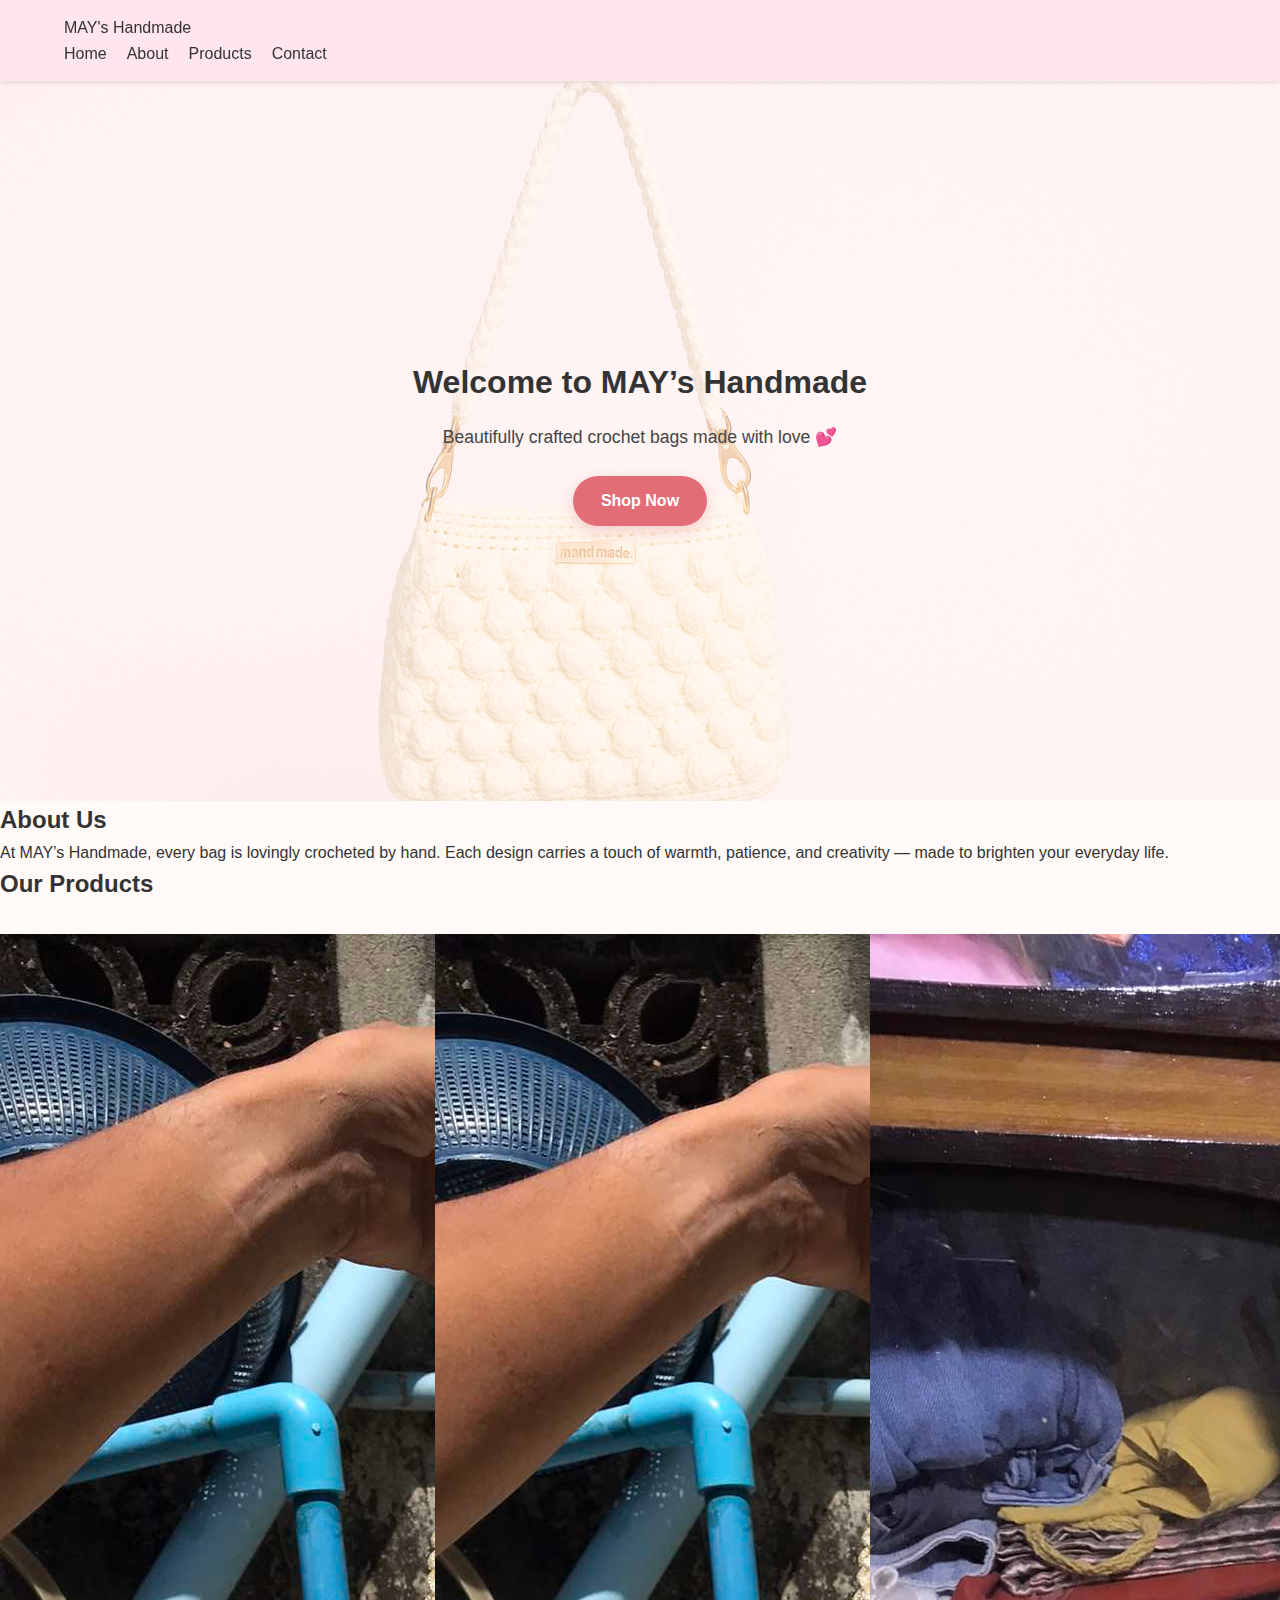
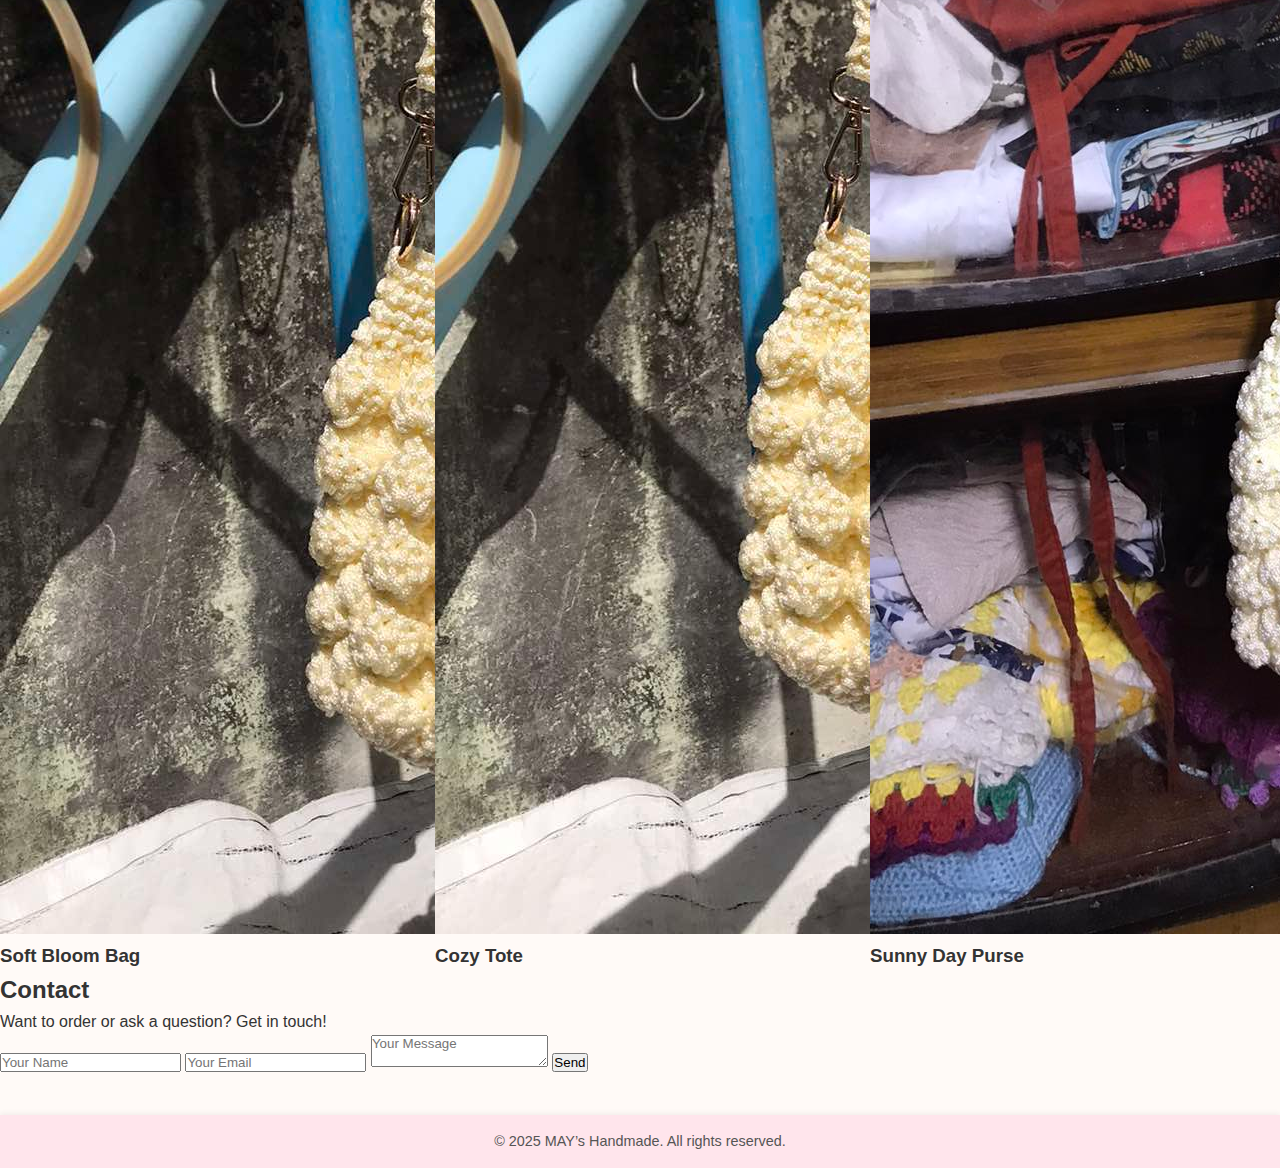
<file: index.html>
<!DOCTYPE html>
<html lang="en">
<head>
  <meta charset="UTF-8" />
  <meta name="viewport" content="width=device-width, initial-scale=1.0" />
  <title>MAY's Handmade</title>
  <link rel="stylesheet" href="style.css" />
</head>
<body>
  <header>
    <nav class="navbar">
      <div class="logo">MAY's Handmade</div>
      <ul class="nav-links">
        <li><a href="#home">Home</a></li>
        <li><a href="#about">About</a></li>
        <li><a href="#products">Products</a></li>
        <li><a href="#contact">Contact</a></li>
      </ul>
    </nav>
  </header>

  <!-- Home Section -->
  <section id="home" class="hero">
    <div class="hero-content">
      <h1>Welcome to MAY’s Handmade</h1>
      <p>Beautifully crafted crochet bags made with love 💕</p>
      <a href="#products" class="btn">Shop Now</a>
    </div>
  </section>

  <!-- About Section -->
  <section id="about" class="about">
    <h2>About Us</h2>
    <p>
      At MAY’s Handmade, every bag is lovingly crocheted by hand.  
      Each design carries a touch of warmth, patience, and creativity —  
      made to brighten your everyday life.
    </p>
  </section>

  <!-- Products Section -->
  <section id="products" class="products">
    <h2>Our Products</h2>
    <div class="product-grid">
      <div class="product-card">
        <img src="images/bag1.jpg" alt="Bag 1" />
        <h3>Soft Bloom Bag</h3>
      </div>
      <div class="product-card">
        <img src="images/bag2.jpg" alt="Bag 2" />
        <h3>Cozy Tote</h3>
      </div>
      <div class="product-card">
        <img src="images/bag3.jpg" alt="Bag 3" />
        <h3>Sunny Day Purse</h3>
      </div>
    </div>
  </section>

  <!-- Contact Section -->
  <section id="contact" class="contact">
    <h2>Contact</h2>
    <p>Want to order or ask a question? Get in touch!</p>
    <form>
      <input type="text" placeholder="Your Name" required />
      <input type="email" placeholder="Your Email" required />
      <textarea placeholder="Your Message" required></textarea>
      <button type="submit">Send</button>
    </form>
  </section>

  <footer>
    <p>© 2025 MAY’s Handmade. All rights reserved.</p>
  </footer>

  <script src="script.js"></script>
</body>
</html>
</file>
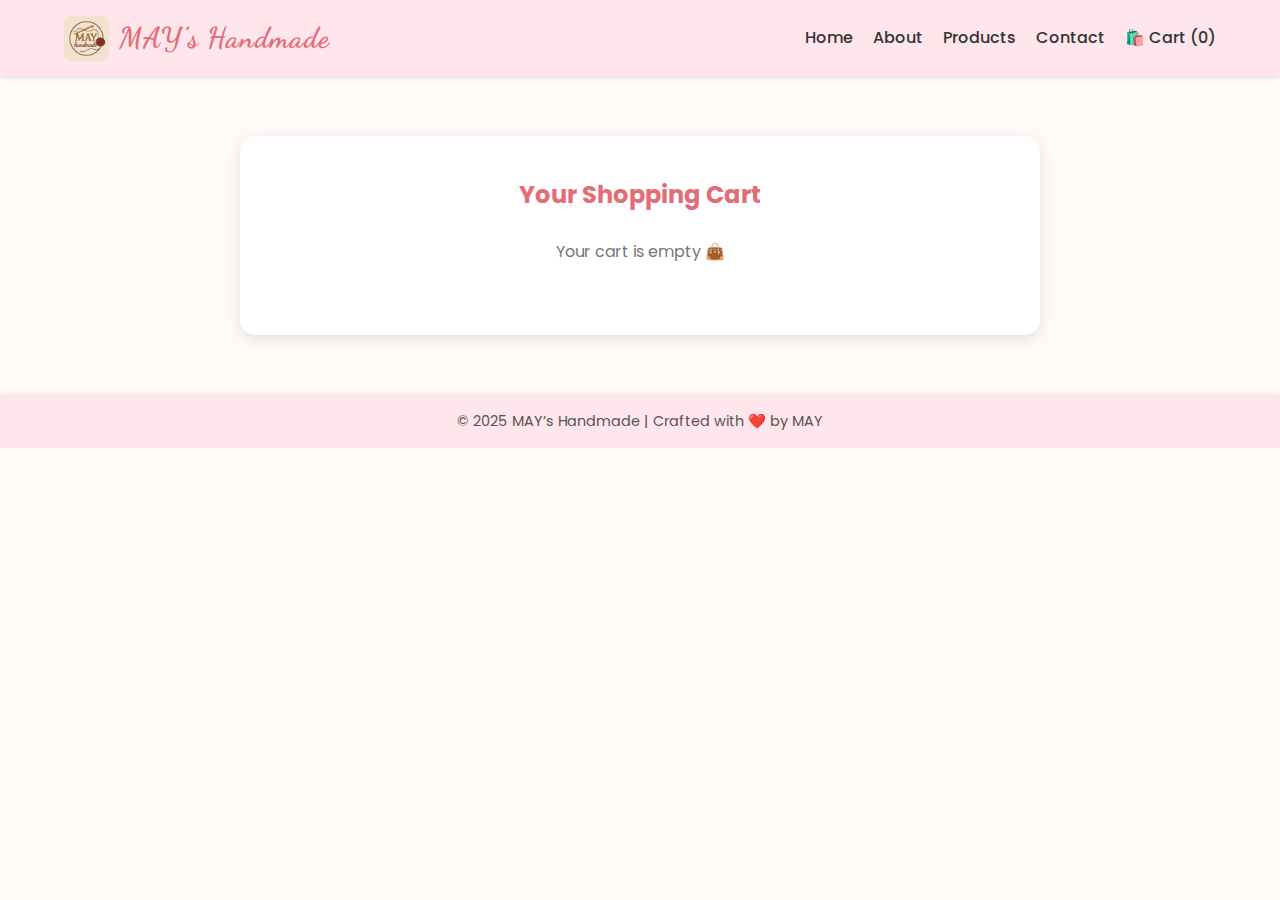
<file: cart.html>
<!DOCTYPE html>
<html lang="en">
<head>
  <meta charset="UTF-8" />
  <meta name="viewport" content="width=device-width, initial-scale=1.0" />
  <title>Your Cart | MAY’s Handmade</title>

  <!-- Google Fonts -->
  <link href="https://fonts.googleapis.com/css2?family=Dancing+Script:wght@600&family=Poppins:wght@400;500;600&display=swap" rel="stylesheet">

  <!-- CSS -->
  <link rel="stylesheet" href="style.css" />

  <!-- Favicon -->
  <link rel="icon" type="image/png" href="images/favicon.png" />
</head>

<body>
  <!-- ===== HEADER ===== -->
  <header>
    <div class="logo">
      <img src="images/logo.png" alt="MAY’s Handmade Logo" />
      <h1>MAY’s Handmade</h1>
    </div>

    <nav>
      <ul>
        <li><a href="index.html#home">Home</a></li>
        <li><a href="index.html#about">About</a></li>
        <li><a href="index.html#products">Products</a></li>
        <li><a href="index.html#contact">Contact</a></li>
        <li><a href="cart.html" class="cart-link">🛍️ Cart (<span id="cart-count">0</span>)</a></li>
      </ul>
    </nav>
  </header>

  <!-- ===== CART SECTION ===== -->
  <section class="cart-container">
    <h2>Your Shopping Cart</h2>
    <div id="cart-items" class="cart-items"></div>
    <div id="cart-total" class="total"></div>
    <button id="checkout-btn" class="checkout-btn">Proceed to Checkout</button>
  </section>

  <!-- ===== FOOTER ===== -->
  <footer>
    <p>© 2025 MAY’s Handmade | Crafted with ❤️ by MAY</p>
  </footer>

  <!-- ===== JS for Dynamic Cart ===== -->
  <script>
    const cartContainer = document.getElementById('cart-items');
    const totalDisplay = document.getElementById('cart-total');
    const cartCount = document.getElementById('cart-count');
    const checkoutBtn = document.getElementById('checkout-btn');

    async function getLatestProducts() {
      try {
        const res = await fetch('products.json');
        return await res.json();
      } catch (err) {
        console.error('Failed to load product data:', err);
        return [];
      }
    }

    async function syncCartWithLatestPrices() {
      let cart = JSON.parse(localStorage.getItem('cart')) || [];
      const products = await getLatestProducts();

      cart.forEach(item => {
        const updated = products.find(p => p.id === item.id);
        if (updated) {
          item.price = updated.price;
          item.name = updated.name;
          item.img = updated.img;
        }
      });

      localStorage.setItem('cart', JSON.stringify(cart));
    }

    async function updateCartDisplay() {
      await syncCartWithLatestPrices();
      let cart = JSON.parse(localStorage.getItem('cart')) || [];

      cartContainer.innerHTML = "";

      if (cart.length === 0) {
        cartContainer.innerHTML = "<p style='text-align:center; color:#777;'>Your cart is empty 👜</p>";
        totalDisplay.textContent = "";
        checkoutBtn.style.display = "none";
        cartCount.textContent = "0";
        return;
      }

      checkoutBtn.style.display = "block";
      cartCount.textContent = cart.length;

      let total = 0;

      cart.forEach((item, index) => {
        total += item.price;

        const itemDiv = document.createElement("div");
        itemDiv.classList.add("cart-item");
        itemDiv.innerHTML = `
          <img src="${item.img}" alt="${item.name}">
          <div class="cart-item-info">
            <h3>${item.name}</h3>
            <p>Price: ${item.price.toLocaleString()} MMK</p>
          </div>
          <button class="remove-btn" data-index="${index}">Remove</button>
        `;
        cartContainer.appendChild(itemDiv);
      });

      totalDisplay.textContent = "Total: " + total.toLocaleString() + " MMK";

      document.querySelectorAll(".remove-btn").forEach(button => {
        button.addEventListener("click", () => {
          const index = button.getAttribute("data-index");
          cart.splice(index, 1);
          localStorage.setItem("cart", JSON.stringify(cart));
          updateCartDisplay();
        });
      });
    }

    checkoutBtn.addEventListener("click", () => {
      alert("Thank you for your purchase! 💖");
      localStorage.removeItem("cart");
      updateCartDisplay();
    });

    window.addEventListener('scroll', () => {
      const header = document.querySelector('header');
      if (window.scrollY > 50) header.classList.add('scrolled');
      else header.classList.remove('scrolled');
    });

    // Initialize
    updateCartDisplay();
  </script>
</body>
</html>
</file>
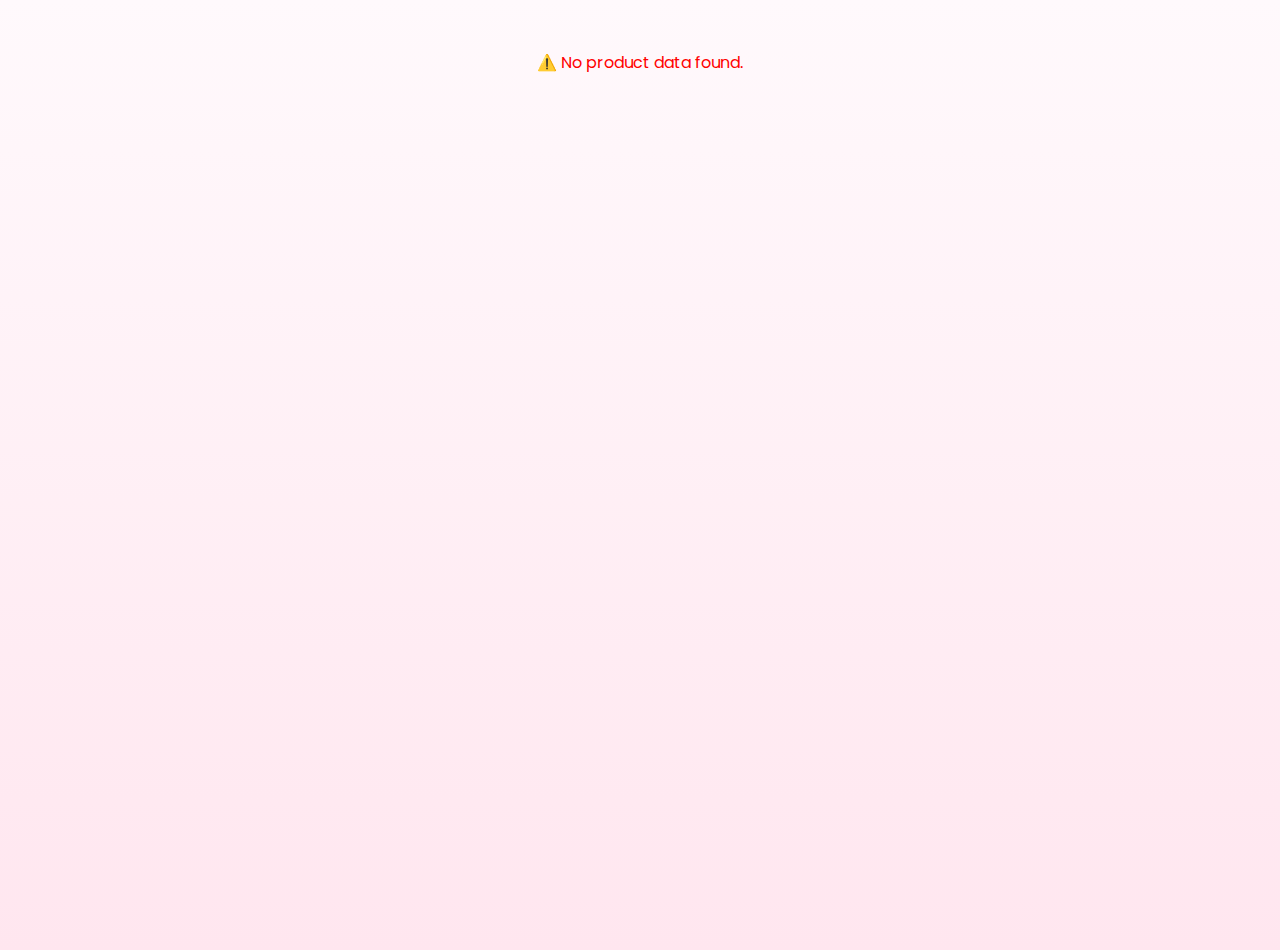
<file: product.html>
<!DOCTYPE html>
<html lang="en">
<head>
  <meta charset="UTF-8" />
  <meta name="viewport" content="width=device-width, initial-scale=1.0" />
  <title>Product Detail - MAY’s Handmade</title>
  <link href="https://fonts.googleapis.com/css2?family=Dancing+Script:wght@600&family=Poppins:wght@400;500;600&display=swap" rel="stylesheet">
  <link rel="stylesheet" href="https://cdnjs.cloudflare.com/ajax/libs/font-awesome/6.5.0/css/all.min.css">
  <link rel="icon" type="image/png" href="images/favicon.png" />

  <style>
    body {
      font-family: 'Poppins', sans-serif;
      margin: 0;
      background: linear-gradient(180deg, #fff9fc, #ffe6ef);
      color: #333;
      overflow-x: hidden;
      min-height: 100vh;
    }

    /* ✨ Back Link */
    .back-link {
      display: inline-flex;
      align-items: center;
      gap: 6px;
      margin: 24px;
      text-decoration: none;
      color: #666;
      font-weight: 500;
      font-size: 15px;
      transition: all 0.3s ease;
    }
    .back-link:hover {
      color: #ff4081;
      transform: translateX(-3px);
    }

    /* 🌷 Product Card */
    .product-detail {
      max-width: 1100px;
      margin: 40px auto;
      padding: 40px;
      display: flex;
      flex-wrap: wrap;
      gap: 50px;
      justify-content: center;
      background: rgba(255, 255, 255, 0.8);
      border-radius: 24px;
      box-shadow: 0 10px 35px rgba(255,64,129,0.15);
      backdrop-filter: blur(8px);
      animation: fadeIn 0.8s ease;
    }

    .product-detail img {
      width: 380px;
      border-radius: 18px;
      box-shadow: 0 8px 25px rgba(0,0,0,0.15);
      transition: transform 0.4s ease, box-shadow 0.4s ease;
      object-fit: cover;
    }
    .product-detail img:hover {
      transform: scale(1.05);
      box-shadow: 0 10px 30px rgba(255,64,129,0.25);
    }

    .detail-info {
      flex: 1;
      min-width: 300px;
      display: flex;
      flex-direction: column;
      justify-content: center;
      animation: fadeIn 1s ease;
    }

    .detail-info h2 {
      font-family: 'Dancing Script', cursive;
      font-size: 40px;
      color: #ff4081;
      margin-bottom: 10px;
    }

    .detail-info p {
      font-size: 16px;
      margin-bottom: 15px;
      line-height: 1.7;
      color: #555;
    }

    .price {
      font-size: 24px;
      font-weight: 600;
      color: #ff3f7c;
      margin-bottom: 20px;
    }

    /* 📦 Quantity */
    .quantity-selector {
      display: flex;
      align-items: center;
      gap: 15px;
      margin-bottom: 25px;
    }

    .qty-btn {
      background: linear-gradient(135deg, #ff7da5, #ff4081);
      color: white;
      border: none;
      padding: 10px 14px;
      border-radius: 50%;
      cursor: pointer;
      font-size: 18px;
      transition: all 0.3s ease;
      box-shadow: 0 4px 8px rgba(255,64,129,0.4);
    }
    .qty-btn:hover:not(:disabled) {
      transform: scale(1.1);
    }
    .qty-btn:disabled {
      opacity: 0.5;
      cursor: not-allowed;
    }
    .qty {
      font-weight: 600;
      font-size: 17px;
    }

    /* 💗 Buttons */
    .button-group {
      display: flex;
      flex-wrap: wrap;
      gap: 15px;
    }

    .btn {
      background: linear-gradient(135deg, #ff7da5, #ff4081);
      color: #fff;
      border: none;
      padding: 12px 26px;
      border-radius: 35px;
      cursor: pointer;
      font-size: 15px;
      font-weight: 500;
      transition: all 0.3s ease;
      box-shadow: 0 5px 15px rgba(255,64,129,0.35);
    }
    .btn:hover:not(:disabled) {
      transform: translateY(-2px);
      box-shadow: 0 8px 18px rgba(255,64,129,0.4);
    }
    .btn:disabled {
      opacity: 0.5;
      cursor: not-allowed;
    }

    /* 🛍️ Floating Cart */
    .floating-cart {
      position: fixed;
      bottom: 25px;
      right: 25px;
      background: linear-gradient(135deg, #ff7da5, #ff4081);
      color: #fff;
      padding: 12px 20px;
      border-radius: 50px;
      text-decoration: none;
      font-size: 18px;
      box-shadow: 0 6px 20px rgba(255,64,129,0.5);
      z-index: 999;
      transition: 0.3s ease;
    }
    .floating-cart:hover {
      transform: scale(1.08);
      box-shadow: 0 8px 24px rgba(255,64,129,0.6);
    }
    .floating-cart span {
      background: #fff;
      color: #ff4081;
      padding: 3px 8px;
      border-radius: 12px;
      font-weight: bold;
      margin-left: 6px;
    }

    /* 🍬 Toast */
    .toast {
      position: fixed;
      bottom: 90px;
      right: 25px;
      background: rgba(51,51,51,0.9);
      color: #fff;
      padding: 12px 20px;
      border-radius: 12px;
      opacity: 0;
      transform: translateY(20px);
      transition: all 0.4s ease;
      z-index: 1000;
      backdrop-filter: blur(6px);
      font-size: 14px;
    }
    .toast.show {
      opacity: 1;
      transform: translateY(0);
    }

    /* ✨ Animation */
    @keyframes fadeIn {
      from { opacity: 0; transform: translateY(20px); }
      to { opacity: 1; transform: translateY(0); }
    }

    /* 📱 Responsive */
    @media (max-width: 1024px) {
      .product-detail {
        padding: 30px;
      }
      .detail-info h2 { font-size: 36px; }
    }

    @media (max-width: 768px) {
      .product-detail {
        flex-direction: column;
        align-items: center;
        text-align: center;
        padding: 20px;
        margin: 20px;
        border-radius: 18px;
      }
      .product-detail img {
        width: 100%;
        border-radius: 16px;
      }
      .detail-info h2 {
        font-size: 30px;
      }
      .price { font-size: 20px; }
      .button-group { justify-content: center; width: 100%; }
      .btn { width: 85%; padding: 14px 0; font-size: 16px; }
      .floating-cart {
        bottom: 20px;
        right: 20px;
        font-size: 16px;
        padding: 10px 15px;
      }
      .toast {
        bottom: 80px;
        right: 20px;
        font-size: 13px;
        width: auto;
        max-width: 85%;
      }
    }

    @media (max-width: 480px) {
      .detail-info h2 { font-size: 26px; }
      .btn { width: 100%; }
    }
  </style>
</head>

<body>
  <!-- 🔙 Back -->
  <a href="index.html#products" id="backToProducts" class="back-link">
    <i class="fa-solid fa-arrow-left"></i> Back to Products
  </a>

  <!-- 🛒 Floating Cart -->
  <a href="cart.html" class="floating-cart">🛍️ <span id="floating-cart-count">0</span></a>

  <!-- 🩷 Product Detail -->
  <div class="product-detail">
    <img id="product-img" src="" alt="Product Image" />
    <div class="detail-info">
      <h2 id="product-name">Product Name</h2>
      <p id="product-desc">Loading description...</p>
      <p class="price" id="product-price"></p>
      <p id="stock-status" style="margin-bottom: 20px; font-weight: 500;"></p>

      <div class="quantity-selector">
        <button class="qty-btn" id="minus">−</button>
        <span class="qty" id="qty">1</span>
        <button class="qty-btn" id="plus">+</button>
      </div>

      <div class="button-group">
        <button class="btn" id="add-to-cart">Add to Cart</button>
        <button class="btn" id="buy-now">Buy Now</button>
      </div>
    </div>
  </div>

  <!-- 🍭 Toast -->
  <div id="toast" class="toast">Added to cart!</div>

  <script>
    /* 🧠 same JS logic as before — unchanged */
    const product = JSON.parse(localStorage.getItem('selectedProduct'));
    const nameEl = document.getElementById('product-name');
    const priceEl = document.getElementById('product-price');
    const imgEl = document.getElementById('product-img');
    const descEl = document.getElementById('product-desc');
    const qtyEl = document.getElementById('qty');
    const toast = document.getElementById('toast');
    const buyNowBtn = document.getElementById('buy-now');
    const addToCartBtn = document.getElementById('add-to-cart');
    const minusBtn = document.getElementById('minus');
    const plusBtn = document.getElementById('plus');
    const stockStatusEl = document.getElementById('stock-status');
    let qty = 1;

    if (!product) {
      document.body.innerHTML = "<p style='text-align:center; color:red; margin-top:50px;'>⚠️ No product data found.</p>";
    } else {
      const price = parseInt(product.price) || 0;
      const stock = parseInt(product.stock) || 0;

      nameEl.textContent = product.name;
      priceEl.textContent = price.toLocaleString() + " MMK";
      imgEl.src = product.img;
      descEl.textContent = product.description || "No additional description available.";

      if (stock > 0) {
        stockStatusEl.innerHTML = `<span style="color: #28a745;"><i class="fa-solid fa-circle-check"></i> In Stock (${stock} left)</span>`;
        addToCartBtn.disabled = false;
        buyNowBtn.disabled = false;
        if (qty >= stock) plusBtn.disabled = true;
      } else {
        stockStatusEl.innerHTML = `<span style="color: #dc3545;"><i class="fa-solid fa-circle-xmark"></i> Out of Stock</span>`;
        buyNowBtn.textContent = "Pre Order";
        addToCartBtn.disabled = true;
        minusBtn.disabled = true;
        plusBtn.disabled = true;
        buyNowBtn.disabled = false;
      }
    }

    minusBtn.onclick = () => {
      if (minusBtn.disabled) return;
      if (qty > 1) { qty--; qtyEl.textContent = qty; plusBtn.disabled = false; }
    };
    plusBtn.onclick = () => {
      if (plusBtn.disabled) return;
      const currentStock = parseInt(product.stock) || 0;
      if (qty < currentStock) qty++;
      qtyEl.textContent = qty;
      if (qty >= currentStock) { plusBtn.disabled = true; showToast(`Maximum quantity reached (${currentStock})`); }
    };
    addToCartBtn.onclick = () => {
      if (addToCartBtn.disabled) return;
      let cart = JSON.parse(localStorage.getItem('cart')) || [];
      const existing = cart.find(i => i.name === product.name);
      if (existing) existing.qty += qty; else cart.push({ ...product, qty });
      localStorage.setItem('cart', JSON.stringify(cart));
      showToast("✅ Added to cart!");
      updateCartCount();
    };
    buyNowBtn.onclick = () => {
      let cart = JSON.parse(localStorage.getItem('cart')) || [];
      const existing = cart.find(i => i.name === product.name);
      if (existing) existing.qty += qty; else cart.push({ ...product, qty });
      localStorage.setItem('cart', JSON.stringify(cart));
      window.location.href = "cart.html";
    };
    function showToast(message) {
      toast.textContent = message;
      toast.classList.add("show");
      setTimeout(() => toast.classList.remove("show"), 2000);
    }
    function updateCartCount() {
      const cart = JSON.parse(localStorage.getItem('cart')) || [];
      const total = cart.reduce((sum, p) => sum + (p.qty || 1), 0);
      document.getElementById('floating-cart-count').textContent = total;
    }
    updateCartCount();
    document.addEventListener("DOMContentLoaded", () => {
      const backLink = document.getElementById("backToProducts");
      if (backLink) {
        backLink.addEventListener("click", (e) => {
          e.preventDefault();
          localStorage.setItem("scrollToSection", "products");
          window.location.href = "index.html#products";
        });
      }
    });
  </script>
</body>
</html>
</file>
<file: style.css>
/* ====== Global Styles ====== */
* {
  margin: 0;
  padding: 0;
  box-sizing: border-box;
  font-family: "Poppins", sans-serif;
}

body {
  background-color: #fffaf7;
  color: #333;
  line-height: 1.6;
  scroll-behavior: smooth;
}

/* ====== Header ====== */
header {
  background-color: #ffe5ec;
  padding: 15px 5%;
  display: flex;
  justify-content: space-between;
  align-items: center;
  box-shadow: 0 2px 5px rgba(0,0,0,0.1);
  position: sticky;
  top: 0;
  z-index: 100;
  transition: all 0.3s ease;
  flex-wrap: wrap;
}

header.scrolled {
  background-color: #ffdbe5;
  box-shadow: 0 4px 12px rgba(0,0,0,0.15);
}

/* ====== Logo ====== */
.logo {
  display: flex;
  align-items: center;
  gap: 10px;
}

.logo img {
  height: 45px;
  width: auto;
  border-radius: 8px;
}

.logo h1 {
  font-family: "Dancing Script", cursive;
  color: #e26d77;
  font-size: 1.8rem;
  letter-spacing: 1px;
}

/* ====== Navigation ====== */
nav ul {
  display: flex;
  list-style: none;
  gap: 20px;
  flex-wrap: wrap;
}

nav a {
  text-decoration: none;
  color: #333;
  font-weight: 500;
  transition: color 0.3s, transform 0.2s;
}

nav a:hover {
  color: #e26d77;
  transform: scale(1.05);
}

/* ====== Hero Section ====== */
.hero {
  background: linear-gradient(rgba(255, 245, 247, 0.6), rgba(255, 245, 247, 0.6)),
              url('images/hero-bg.png') center/cover no-repeat;
  height: 80vh;
  display: flex;
  justify-content: center;
  align-items: center;
  text-align: center;
  position: relative;
  overflow: hidden;
  animation: fadeIn 1.5s ease;
}

.hero-text {
  position: relative;
  z-index: 1;
  background-color: rgba(255, 255, 255, 0.9);
  padding: 35px 30px;
  border-radius: 20px;
  max-width: 600px;
  box-shadow: 0 5px 20px rgba(0,0,0,0.1);
  animation: floatIn 1.2s ease;
}

.hero h2 {
  font-size: 2.2rem;
  color: #e26d77;
  margin-bottom: 10px;
}

.hero p {
  margin: 15px 0 25px;
  font-size: 1.1rem;
  color: #444;
}

/* ===== Buttons ===== */
.btn {
  background-color: #e26d77;
  color: white;
  padding: 12px 28px;
  border-radius: 30px;
  text-decoration: none;
  font-weight: 600;
  transition: background-color 0.3s, transform 0.2s, box-shadow 0.3s;
  display: inline-block;
  box-shadow: 0 5px 15px rgba(226, 109, 119, 0.3);
}

.btn:hover {
  background-color: #d65b66;
  transform: translateY(-3px);
  box-shadow: 0 8px 18px rgba(226, 109, 119, 0.4);
}

/* ===== Sections ===== */
.section {
  padding: 70px 10%;
  text-align: center;
}

.section h2 {
  color: #e26d77;
  margin-bottom: 20px;
  font-size: 2rem;
  position: relative;
}

.section h2::after {
  content: "";
  position: absolute;
  width: 60px;
  height: 3px;
  background: #e26d77;
  bottom: -10px;
  left: 50%;
  transform: translateX(-50%);
  border-radius: 3px;
}

.section p {
  color: #555;
  font-size: 1rem;
  max-width: 700px;
  margin: 15px auto;
}

/* ===== Products ===== */
.product-grid {
  display: grid;
  grid-template-columns: repeat(auto-fit, minmax(230px, 1fr));
  gap: 25px;
  margin-top: 30px;
}

.product {
  background: white;
  border-radius: 15px;
  box-shadow: 0 2px 10px rgba(0,0,0,0.1);
  padding: 15px;
  transition: transform 0.3s, box-shadow 0.3s;
}

.product:hover {
  transform: translateY(-5px);
  box-shadow: 0 6px 18px rgba(0,0,0,0.15);
}

.product img {
  width: 100%;
  border-radius: 10px;
  margin-bottom: 10px;
}

.product h3 {
  color: #e26d77;
  font-size: 1.1rem;
  margin-top: 8px;
}

/* ===== Cart Page ===== */
.cart-container {
  max-width: 800px;
  margin: 60px auto;
  background: #fff;
  padding: 40px;
  border-radius: 15px;
  box-shadow: 0 4px 15px rgba(0,0,0,0.1);
}

.cart-container h2 {
  color: #e26d77;
  margin-bottom: 25px;
  text-align: center;
}

.cart-items {
  display: flex;
  flex-direction: column;
  gap: 25px;
}

.cart-item {
  display: flex;
  align-items: center;
  justify-content: space-between;
  background: #fffaf7;
  padding: 15px 20px;
  border-radius: 12px;
  box-shadow: 0 2px 8px rgba(0,0,0,0.05);
  flex-wrap: wrap;
}

.cart-item img {
  width: 80px;
  height: 80px;
  border-radius: 10px;
  object-fit: cover;
}

.cart-item-info {
  flex: 1;
  margin-left: 20px;
}

.cart-item-info h3 {
  font-size: 1rem;
  color: #e26d77;
  margin-bottom: 5px;
}

.cart-item-info p {
  font-size: 0.95rem;
  color: #555;
}

.remove-btn {
  background-color: #ff9aaa;
  color: white;
  border: none;
  padding: 8px 14px;
  border-radius: 20px;
  cursor: pointer;
  font-weight: 500;
  transition: 0.3s;
}

.remove-btn:hover {
  background-color: #e26d77;
}

.total {
  text-align: right;
  margin-top: 30px;
  font-size: 1.2rem;
  font-weight: 600;
  color: #333;
}

.checkout-btn {
  display: block;
  margin: 25px auto 0;
  background-color: #e26d77;
  color: white;
  border: none;
  padding: 12px 35px;
  border-radius: 30px;
  font-size: 1rem;
  font-weight: 600;
  cursor: pointer;
  box-shadow: 0 5px 15px rgba(226, 109, 119, 0.3);
  transition: 0.3s;
}

.checkout-btn:hover {
  background-color: #d65b66;
  transform: translateY(-3px);
}

/* ===== Footer ===== */
footer {
  background-color: #ffe5ec;
  text-align: center;
  padding: 15px;
  font-size: 0.9rem;
  color: #555;
  margin-top: 40px;
  box-shadow: 0 -2px 5px rgba(0,0,0,0.05);
}

/* ===== Responsive Design ===== */
@media (max-width: 1024px) {
  header {
    flex-direction: column;
    align-items: flex-start;
    gap: 10px;
  }

  .logo h1 {
    font-size: 1.5rem;
  }

  nav ul {
    justify-content: center;
    gap: 15px;
    flex-wrap: wrap;
  }

  .hero h2 {
    font-size: 2rem;
  }

  .hero p {
    font-size: 1rem;
  }
}

@media (max-width: 768px) {
  .hero {
    height: 60vh;
  }

  .hero-text {
    padding: 25px 20px;
  }

  .product-grid {
    grid-template-columns: repeat(auto-fit, minmax(180px, 1fr));
    gap: 20px;
  }

  .cart-container {
    padding: 25px 20px;
  }

  .cart-item {
    flex-direction: column;
    align-items: center;
    text-align: center;
  }

  .cart-item img {
    margin-bottom: 10px;
  }

  .cart-item-info {
    margin-left: 0;
  }

  .total {
    text-align: center;
  }
}

@media (max-width: 480px) {
  .hero {
    height: auto;
    padding: 60px 0;
  }

  .hero h2 {
    font-size: 1.6rem;
  }

  .hero p {
    font-size: 0.95rem;
  }

  nav ul {
    flex-direction: column;
    align-items: center;
  }

  .section {
    padding: 50px 6%;
  }

  .product-grid {
    grid-template-columns: 1fr;
  }

  .btn {
    padding: 10px 22px;
    font-size: 0.9rem;
  }

  .checkout-btn {
    width: 100%;
  }
}
</file>
